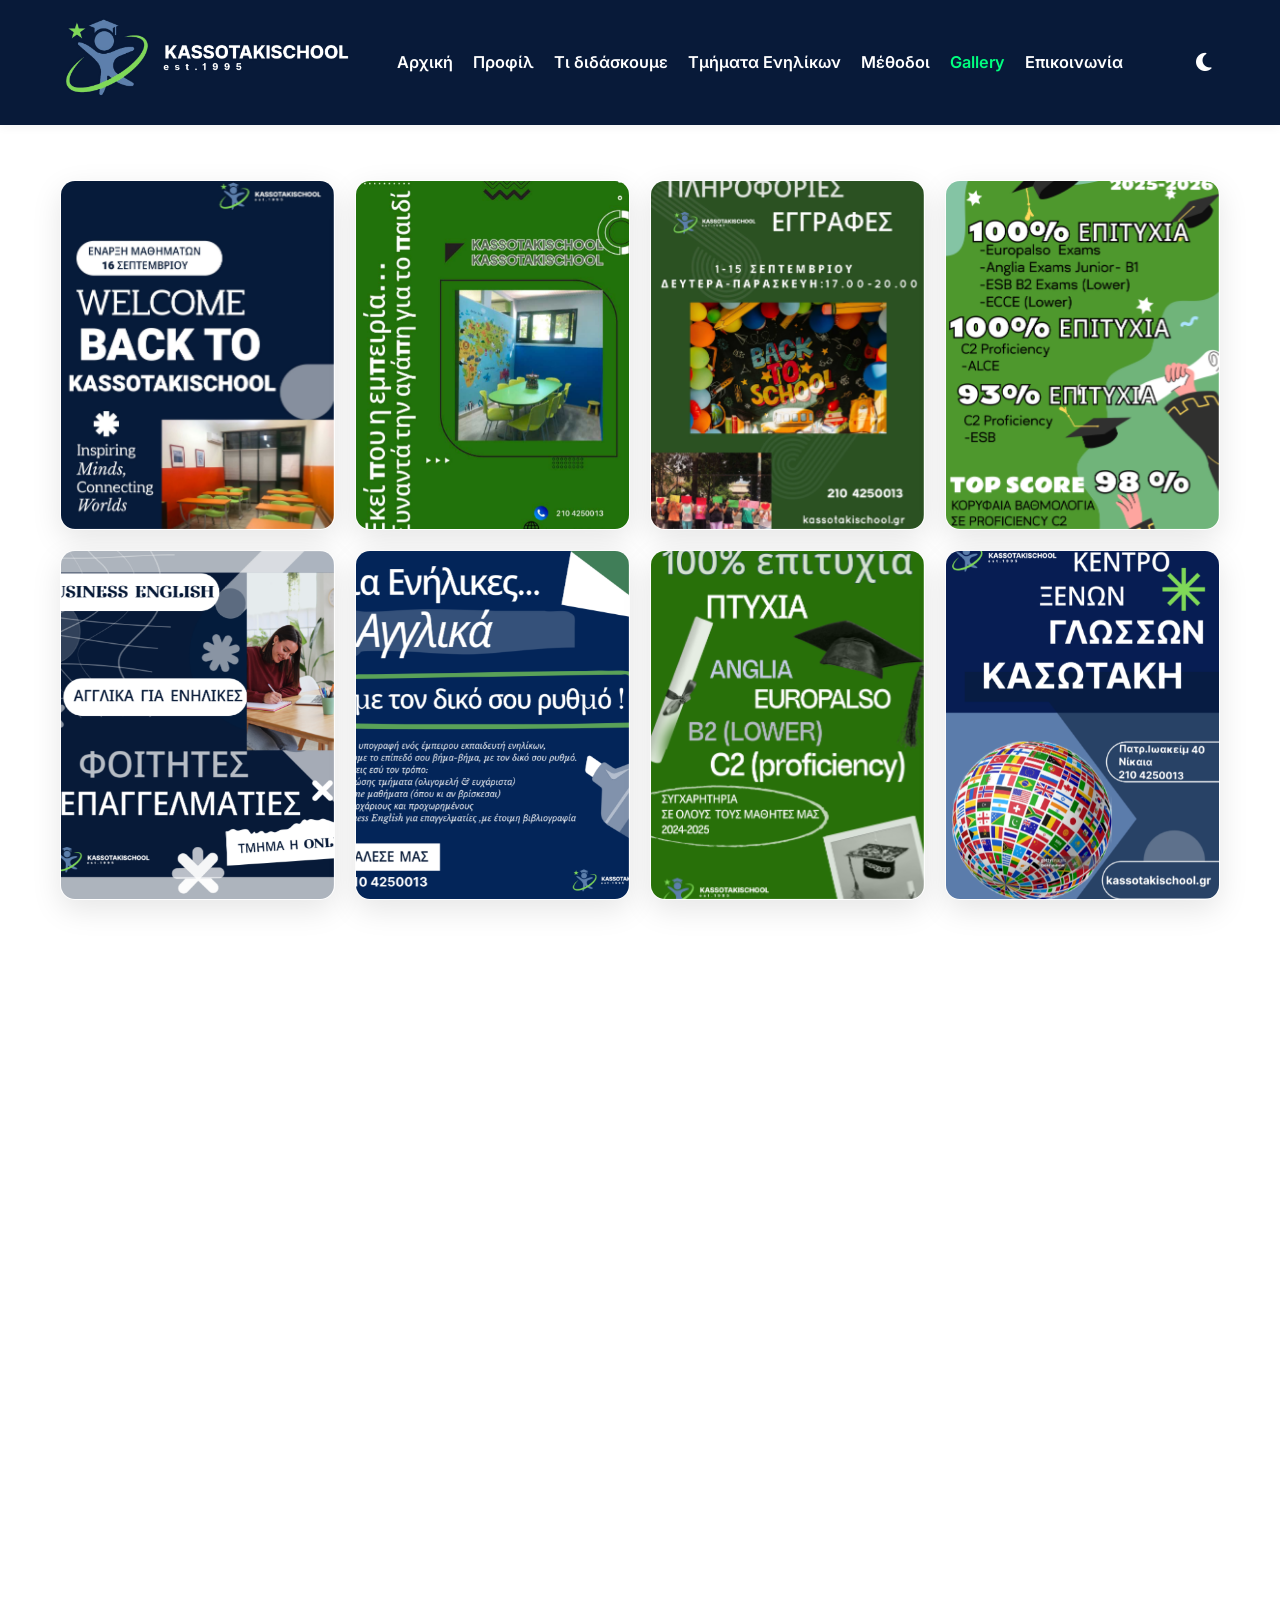
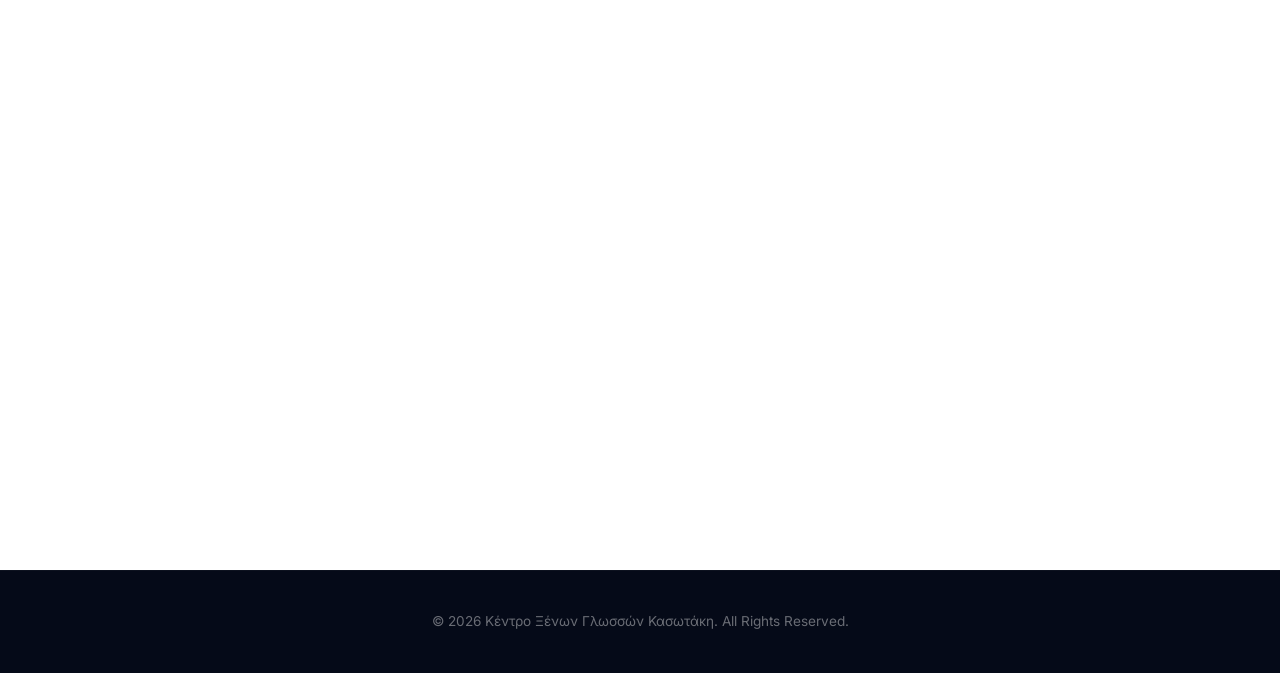
<file: gallery.html>
<!DOCTYPE html>
<html lang="el">
<head>
    <meta charset="UTF-8">
    <meta name="viewport" content="width=device-width, initial-scale=1.0">
    <meta name="description" content="Συλλογή φυλλαδίων και φωτογραφιών από το Κέντρο Ξένων Γλωσσών Κασωτάκη: αίθουρες, πρόγραμμα μαθημάτων και εκπαιδευτικό υλικό.">
    <meta name="color-scheme" content="light dark">
    <meta name="theme-color" media="(prefers-color-scheme: light)" content="#081a39">
    <meta name="theme-color" media="(prefers-color-scheme: dark)" content="#0d1117">
    <title>Gallery | Κέντρο Ξένων Γλωσσών Κασωτάκη</title>

    <!-- Open Graph / Twitter -->
    <meta property="og:type" content="website">
    <meta property="og:site_name" content="Κέντρο Ξένων Γλωσσών Κασωτάκη">
    <meta property="og:title" content="Gallery | Κέντρο Ξένων Γλωσσών Κασωτάκη">
    <meta property="og:description" content="Φυλλάδια, αίθουρες και εκπαιδευτικό υλικό του σχολείου.">
    <meta property="og:url" content="https://kassotakischool.gr/gallery.html">
    <meta property="og:image" content="https://kassotakischool.gr/images/base2.jpg">
    <meta property="og:locale" content="el_GR">
    <meta name="twitter:card" content="summary_large_image">

    <!-- Favicon -->
    <link rel="icon" type="image/png" sizes="48x48" href="images/favicon.png">
    <link rel="apple-touch-icon" href="images/apple-touch-icon.png">

    <!-- Set theme before first paint to avoid a flash of the wrong theme -->
    <script>
        (function () {
            var theme;
            try {
                theme = localStorage.getItem('theme');
            } catch (e) { /* localStorage unavailable */ }
            if (theme !== 'light' && theme !== 'dark') {
                theme = 'light';
            }
            document.documentElement.setAttribute('data-theme', theme);
        })();
    </script>

    <link rel="stylesheet" href="style.css">
    <!-- Google Fonts -->
    <link rel="preconnect" href="https://fonts.googleapis.com">
    <link rel="preconnect" href="https://fonts.gstatic.com" crossorigin>
    <link href="https://fonts.googleapis.com/css2?family=Inter:wght@300;400;500;600;700;800;900&display=swap" rel="stylesheet">
    <!-- Font Awesome for icons -->
    <link rel="stylesheet" href="https://cdnjs.cloudflare.com/ajax/libs/font-awesome/6.4.0/css/all.min.css">
</head>
<body class="gallery-page">

    <a class="skip-link" href="#main-content">Μετάβαση στο περιεχόμενο</a>

    <!-- Sticky Header -->
    <header id="main-header">
        <div class="container header-container">
            <div class="logo">
                <a href="index.html"><img decoding="async" src="images/logo.png" alt="Λογότυπο Κέντρου Ξένων Γλωσσών Κασωτάκη"></a>
            </div>
            <nav class="desktop-nav" aria-label="Κύρια πλοήγηση">
                <ul>
                    <li><a href="index.html#hero">Αρχική</a></li>
                    <li><a href="index.html#about">Προφίλ</a></li>
                    <li><a href="index.html#languages">Τι διδάσκουμε</a></li>
                    <li><a href="index.html#adults">Τμήματα Ενηλίκων</a></li>
                    <li><a href="index.html#methodology">Μέθοδοι</a></li>
                    <li><a href="gallery.html" class="active-nav">Gallery</a></li>
                    <li><a href="index.html#contact">Επικοινωνία</a></li>
                </ul>
            </nav>
            <div class="header-controls">
                <button id="theme-toggle" class="theme-toggle" type="button" aria-label="Εναλλαγή σε σκούρο θέμα">
                    <i class="fa-solid fa-moon" aria-hidden="true"></i>
                </button>
                <button class="mobile-menu-btn" type="button" aria-label="Άνοιγμα μενού" aria-expanded="false" aria-controls="mobile-menu">
                    <i class="fa-solid fa-bars" aria-hidden="true"></i>
                </button>
            </div>
        </div>
    </header>

    <!-- Mobile Menu Overlay -->
    <div class="mobile-menu-overlay" id="mobile-menu" role="dialog" aria-modal="true" aria-label="Μενού πλοήγησης">
        <div class="mobile-menu-content">
            <button class="close-menu" type="button" aria-label="Κλείσιμο μενού">
                <i class="fa-solid fa-xmark" aria-hidden="true"></i>
            </button>
            <nav class="mobile-nav" aria-label="Πλοήγηση κινητού">
                <ul>
                    <li><a href="index.html#hero">Αρχική</a></li>
                    <li><a href="index.html#about">Προφίλ</a></li>
                    <li><a href="index.html#languages">Τι διδάσκουμε</a></li>
                    <li><a href="index.html#adults">Τμήματα Ενηλίκων</a></li>
                    <li><a href="index.html#methodology">Μέθοδοι</a></li>
                    <li><a href="gallery.html">Gallery</a></li>
                    <li><a href="index.html#contact">Επικοινωνία</a></li>
                </ul>
            </nav>
        </div>
    </div>

    <main id="main-content">
        <section id="gallery">
            <div class="container">
                <h1 class="visually-hidden">Συλλογή φυλλαδίων και φωτογραφιών</h1>
                <div class="gallery-grid">
                    <a href="images/gallery/abc1.jpg" target="_blank" rel="noopener" class="gallery-item" data-reveal="up">
                        <img loading="lazy" decoding="async" src="images/gallery/abc1.jpg" alt="Εκπαιδευτικό υλικό και δραστηριότητες">
                    </a>
                    <a href="images/gallery/abc2.jpg" target="_blank" rel="noopener" class="gallery-item" data-reveal="up" data-delay="0.1s">
                        <img loading="lazy" decoding="async" src="images/gallery/abc2.jpg" alt="Μαθησιακές δραστηριότητες του σχολείου">
                    </a>
                    <a href="images/gallery/abc3.jpg" target="_blank" rel="noopener" class="gallery-item" data-reveal="up" data-delay="0.2s">
                        <img loading="lazy" decoding="async" src="images/gallery/abc3.jpg" alt="Σχολικές εκδηλώσεις και δραστηριότητες">
                    </a>
                    <a href="images/gallery/b1.png" target="_blank" rel="noopener" class="gallery-item" data-reveal="up" data-delay="0.3s">
                        <img loading="lazy" decoding="async" src="images/gallery/b1.png" alt="Επιτυχίες και κορυφαίες βαθμολογίες 2025-2026 Europalso, Anglia, ESB, ECCE, ALCE">
                    </a>
                    <a href="images/gallery/b2.png" target="_blank" rel="noopener" class="gallery-item" data-reveal="up" data-delay="0.4s">
                        <img loading="lazy" decoding="async" src="images/gallery/b2.png" alt="Business English και Αγγλικά για Ενήλικες">
                    </a>
                    <a href="images/gallery/b3.png" target="_blank" rel="noopener" class="gallery-item" data-reveal="up" data-delay="0.5s">
                        <img loading="lazy" decoding="async" src="images/gallery/b3.png" alt="Μαθήματα Αγγλικών για Ενήλικες διά ζώσης και online">
                    </a>
                    <a href="images/gallery/b4.png" target="_blank" rel="noopener" class="gallery-item" data-reveal="up">
                        <img loading="lazy" decoding="async" src="images/gallery/b4.png" alt="100% Επιτυχία στα πτυχία Anglia, Europalso, B2 Lower, C2 Proficiency">
                    </a>
                    <a href="images/gallery/b5.png" target="_blank" rel="noopener" class="gallery-item" data-reveal="up" data-delay="0.1s">
                        <img loading="lazy" decoding="async" src="images/gallery/b5.png" alt="Κέντρο Ξένων Γλωσσών Κασωτάκη - Ενημερωτικό φυλλάδιο">
                    </a>
                    <a href="images/gallery/ent_kas_1.jpg" target="_blank" rel="noopener" class="gallery-item" data-reveal="up" data-delay="0.2s">
                        <img loading="lazy" decoding="async" src="images/gallery/ent_kas_1.jpg" alt="Φωτεινή αίθουσα του σχολείου με γραφεία και μεγάλα παράθυρα">
                    </a>
                    <a href="images/gallery/fylladio_04.jpg" target="_blank" rel="noopener" class="gallery-item" data-reveal="up" data-delay="0.3s">
                        <img loading="lazy" decoding="async" src="images/gallery/fylladio_04.jpg" alt="Φυλλάδιο εγγραφών με ημερομηνίες έναρξης μαθημάτων Σεπτεμβρίου">
                    </a>
                    <a href="images/gallery/design.jpg" target="_blank" rel="noopener" class="gallery-item" data-reveal="up" data-delay="0.4s">
                        <img loading="lazy" decoding="async" src="images/gallery/design.jpg" alt="Πρόγραμμα μαθημάτων του σχολείου">
                    </a>
                    <a href="images/gallery/f1.jpg" target="_blank" rel="noopener" class="gallery-item" data-reveal="up" data-delay="0.5s">
                        <img loading="lazy" decoding="async" src="images/gallery/f1.jpg" alt="Διάδρομος του σχολείου με παιδική διακόσμηση και πινακίδα">
                    </a>
                    <a href="images/gallery/f3.jpg" target="_blank" rel="noopener" class="gallery-item" data-reveal="up">
                        <img loading="lazy" decoding="async" src="images/gallery/f3.jpg" alt="Σύγχρονη αίθουσα διδασκαλίας με πίνακα και καρέκλες">
                    </a>
                    <a href="images/gallery/f6.jpg" target="_blank" rel="noopener" class="gallery-item" data-reveal="up" data-delay="0.1s">
                        <img loading="lazy" decoding="async" src="images/gallery/f6.jpg" alt="Αίθουσα σχολείου με γραφεία και φυσικό φωτισμό">
                    </a>
                    <a href="images/gallery/f7.jpg" target="_blank" rel="noopener" class="gallery-item" data-reveal="up" data-delay="0.2s">
                        <img loading="lazy" decoding="async" src="images/gallery/f7.jpg" alt="Το κτίριο του σχολείου με μπλε πόρτες και παράθυρα">
                    </a>
                    <a href="images/gallery/f10.jpg" target="_blank" rel="noopener" class="gallery-item" data-reveal="up" data-delay="0.3s">
                        <img loading="lazy" decoding="async" src="images/gallery/f10.jpg" alt="Αίθουσα με τραπέζια και εκπαιδευτικές αφίσες στους τοίχους">
                    </a>
                    <a href="images/gallery/f11.jpg" target="_blank" rel="noopener" class="gallery-item" data-reveal="up" data-delay="0.4s">
                        <img loading="lazy" decoding="async" src="images/gallery/f11.jpg" alt="Κάρτα με στοιχεία επικοινωνίας του σχολείου">
                    </a>
                </div>
            </div>
        </section>
    </main>

    <footer>
        <div class="container">
            <p>&copy; <span id="footer-year">2026</span> Κέντρο Ξένων Γλωσσών Κασωτάκη. All Rights Reserved.</p>
        </div>
    </footer>

    <script src="script.js"></script>
</body>
</html>
</file>
<file: style.css>
/* ===== Theme: light (default) ===== */
:root {
    color-scheme: light;

    --primary-color: #081a39;
    --primary-light: #122a54;
    --secondary-color: #FFD700;
    --accent-color: #FFA000;
    --bg-color: #F8F9FA;
    --text-dark: #2D3436;
    --text-light: #636E72;
    --white: #FFFFFF;
    --glass: rgba(255, 255, 255, 0.9);
    --shadow: 0 10px 30px rgba(0, 0, 0, 0.1);
    --transition: all 0.3s ease;

    /* Surfaces & sections */
    --surface-bg: #FFFFFF;
    --card-bg: #FFFFFF;
    --card-border: transparent;
    --border-on-dark: rgba(255, 255, 255, 0.1);
    --footer-border: rgba(255, 255, 255, 0.03);
    --footer-text: rgba(255, 255, 255, 0.4);
    --on-dark-muted: rgba(255, 255, 255, 0.7);

    /* Header */
    --header-bg: #081a39;
    --header-bg-scrolled: rgba(8, 26, 57, 0.98);
    --header-border: transparent;
    --header-shadow: 0 2px 10px rgba(0, 0, 0, 0.05);
    --header-shadow-scrolled: 0 5px 20px rgba(0, 0, 0, 0.1);

    /* Headings & accents */
    --heading-color: #081a39;
    --highlight-color: #0096C7;
    --shimmer-color: #00B4D8;

    /* Section backgrounds */
    --hero-overlay: linear-gradient(rgba(255, 255, 255, 0.85), rgba(255, 255, 255, 0.7));
    --languages-bg: #0b294f;
    --languages-overlay: linear-gradient(rgba(255, 255, 255, 0.65), rgba(255, 255, 255, 0.65));
    --about-overlay: linear-gradient(rgba(11, 41, 79, 0.4), rgba(11, 41, 79, 0.4));
    --stats-overlay: linear-gradient(rgba(255, 255, 255, 0.5), rgba(255, 255, 255, 0.5));
    --contact-bg: #081a39;
    --menu-bg: #081a39;
    --gallery-overlay-bg: rgba(8, 26, 57, 0.7);

    /* Assets */
    --logo-filter: brightness(0) invert(1);
    --header-logo-filter: none;
}

/* ===== Theme: dark =====
   Activated via <html data-theme="dark">, set by the inline head script
   (localStorage or prefers-color-scheme) to avoid a flash of wrong theme. */
:root[data-theme="dark"] {
    color-scheme: dark;

    --primary-color: #0d1117;
    --primary-light: #161b22;
    --primary-navy: #1a2332;
    --secondary-color: #FFD700;
    --accent-color: #FFA000;
    --bg-color: #0d1117;
    --text-dark: #e6edf3;
    --text-light: #8b949e;
    --white: #e6edf3;
    --card-bg: #161b22;
    --card-border: #30363d;
    --section-alt: #1c2333;
    --glass: rgba(22, 27, 34, 0.9);
    --shadow: 0 10px 30px rgba(0, 0, 0, 0.5);
    --shadow-light: 0 4px 12px rgba(0, 0, 0, 0.3);
    --cyan: #00d4ff;
    --green: #00FF7F;

    --surface-bg: #0d1117;
    --border-on-dark: #30363d;
    --footer-border: #30363d;
    --footer-text: rgba(230, 237, 243, 0.4);
    --on-dark-muted: #8b949e;

    --header-bg: rgba(13, 17, 23, 0.95);
    --header-bg-scrolled: rgba(13, 17, 23, 0.98);
    --header-border: #30363d;
    --header-shadow: 0 2px 10px rgba(0, 0, 0, 0.3);
    --header-shadow-scrolled: 0 5px 20px rgba(0, 0, 0, 0.5);

    --heading-color: #e6edf3;
    --highlight-color: #00d4ff;
    --shimmer-color: #00f0ff;

    --hero-overlay: linear-gradient(rgba(13, 17, 23, 0.92), rgba(13, 17, 23, 0.78));
    --languages-bg: #1c2333;
    --languages-overlay: linear-gradient(rgba(13, 17, 23, 0.8), rgba(13, 17, 23, 0.8));
    --about-overlay: linear-gradient(rgba(13, 17, 23, 0.88), rgba(13, 17, 23, 0.88));
    --stats-overlay: linear-gradient(rgba(13, 17, 23, 0.75), rgba(13, 17, 23, 0.75));
    --contact-bg: #1a2332;
    --menu-bg: #0d1117;
    --gallery-overlay-bg: rgba(13, 17, 23, 0.8);

    --logo-filter: brightness(0) invert(1);
    --header-logo-filter: brightness(1.1);
}

* {
    margin: 0;
    padding: 0;
    box-sizing: border-box;
}

html {
    scroll-behavior: smooth;
    scroll-padding-top: 90px;
}

body {
    font-family: 'Inter', sans-serif;
    background-color: var(--bg-color);
    color: var(--text-dark);
    line-height: 1.6;
    overflow-x: hidden;
}

h1,
h2,
h3,
.stat-number {
    font-family: 'Inter', sans-serif;
    font-weight: 700;
}

.container {
    max-width: 1200px;
    margin: 0 auto;
    padding: 0 20px;
}

/* Skip link (keyboard users) */
.skip-link {
    position: absolute;
    top: -100%;
    left: 20px;
    z-index: 3000;
    background: var(--secondary-color);
    color: #081a39;
    padding: 12px 20px;
    border-radius: 0 0 8px 8px;
    font-weight: 700;
    text-decoration: none;
    transition: top 0.3s ease;
}

.skip-link:focus {
    top: 0;
}

/* Visually hidden but available to screen readers */
.visually-hidden {
    position: absolute;
    width: 1px;
    height: 1px;
    margin: -1px;
    padding: 0;
    overflow: hidden;
    clip: rect(0 0 0 0);
    white-space: nowrap;
    border: 0;
}

/* Keyboard focus indicator */
a:focus-visible,
button:focus-visible,
.gallery-item:focus-visible {
    outline: 3px solid var(--secondary-color);
    outline-offset: 3px;
    border-radius: 4px;
}

/* Header */
#main-header {
    background: var(--header-bg);
    backdrop-filter: blur(10px);
    height: 125px;
    display: flex;
    align-items: center;
    position: fixed;
    top: 0;
    width: 100%;
    z-index: 1000;
    box-shadow: var(--header-shadow);
    border-bottom: 1px solid var(--header-border);
    transition: all 0.4s cubic-bezier(0.4, 0, 0.2, 1);
}

#main-header.scrolled {
    height: 90px;
    background: var(--header-bg-scrolled);
    box-shadow: var(--header-shadow-scrolled);
}

.header-container {
    display: flex;
    justify-content: space-between;
    align-items: center;
    width: 100%;
}

.logo img {
    height: 85px;
    transition: all 0.4s cubic-bezier(0.4, 0, 0.2, 1);
    filter: var(--header-logo-filter);
}

#main-header.scrolled .logo img {
    height: 65px;
}

.desktop-nav ul {
    display: flex;
    list-style: none;
    gap: 20px;
}

.desktop-nav a {
    text-decoration: none;
    color: var(--white);
    font-weight: 600;
    font-size: 1.02rem;
    white-space: nowrap;
    transition: var(--transition);
}

.desktop-nav a:hover,
.active-nav {
    color: #00FF7F !important;
}

.header-controls {
    display: flex;
    align-items: center;
    gap: 10px;
    margin-left: 25px;
}

.theme-toggle {
    background: none;
    border: none;
    cursor: pointer;
    color: var(--white);
    font-size: 1.3rem;
    padding: 8px;
    border-radius: 50%;
    display: inline-flex;
    align-items: center;
    justify-content: center;
    transition: var(--transition);
}

.theme-toggle:hover {
    color: var(--secondary-color);
    transform: rotate(15deg) scale(1.1);
}

.mobile-menu-btn {
    display: none;
    background: none;
    border: none;
    font-size: 1.5rem;
    cursor: pointer;
    color: var(--white);
    padding: 8px;
}

/* Hero Section */
#hero {
    min-height: 100vh;
    display: flex;
    align-items: center;
    padding-top: 140px;
    position: relative;
    background: var(--hero-overlay), url('images/bg3.jpg') no-repeat center center/cover;
    overflow: hidden;
}

.hero-content {
    display: grid;
    grid-template-columns: 1fr 1.1fr;
    gap: 60px;
    align-items: center;
}

.hero-text h1 {
    font-size: 4rem;
    font-weight: 800;
    line-height: 1.1;
    margin-bottom: 20px;
    color: var(--heading-color);
    cursor: default;
    transition: color 0.8s ease;
    animation: float 6s ease-in-out infinite;
    position: relative;
}

@keyframes float {
    0%, 100% { transform: translateY(0); }
    50% { transform: translateY(-12px); }
}

.hero-text .highlight {
    color: var(--highlight-color);
    position: relative;
    display: inline-block;
    transition: all 0.8s ease;
    text-shadow: 0 0 15px rgba(0, 150, 199, 0.1);
}

/* Subtle Shimmer Overlay */
.hero-text .highlight::before {
    content: attr(data-text);
    position: absolute;
    top: 0;
    left: 0;
    width: 100%;
    height: 100%;
    color: var(--shimmer-color);
    clip-path: polygon(-20% 0, 0% 0, -10% 100%, -30% 100%);
    animation: elegant-shimmer 6s infinite;
    filter: blur(1px);
    opacity: 0.8;
}

@keyframes elegant-shimmer {
    0% {
        clip-path: polygon(-70% 0, -20% 0, 10% 100%, -40% 100%);
    }

    35% {
        clip-path: polygon(120% 0, 170% 0, 200% 100%, 150% 100%);
    }

    100% {
        clip-path: polygon(120% 0, 170% 0, 200% 100%, 150% 100%);
    }
}


.hero-text p {
    font-size: 1.2rem;
    color: var(--primary-color);
    margin-bottom: 30px;
    max-width: 500px;
}

.hero-btns {
    display: flex;
    gap: 15px;
}

.btn {
    padding: 15px 30px;
    border-radius: 50px;
    text-decoration: none;
    font-weight: 600;
    transition: var(--transition);
    display: inline-block;
}

.btn-primary {
    background-color: var(--primary-color);
    color: var(--white);
}

.btn-primary:hover {
    background-color: var(--primary-light);
    transform: translateY(-3px);
}

.btn-secondary {
    background: rgba(8, 26, 57, 0.05);
    color: var(--primary-color);
    border: 1px solid rgba(8, 26, 57, 0.1);
}

.btn-secondary:hover {
    background-color: var(--primary-color);
    color: var(--white);
    transform: translateY(-3px);
    box-shadow: 0 10px 20px rgba(8, 26, 57, 0.15);
}

.hero-image {
    display: grid;
    place-items: center;
    position: relative;
}

.hero-image img {
    grid-area: 1 / 1;
    width: 100%;
    max-height: 80vh;
    object-fit: contain;
    border-radius: 30px;
    box-shadow: var(--shadow);
    opacity: 0;
    pointer-events: none;
    z-index: 1;
    transition: opacity 2s ease-in-out, transform 0.6s cubic-bezier(0.23, 1, 0.32, 1);
    will-change: transform, opacity;
}

.hero-image img.active {
    opacity: 1;
    pointer-events: auto;
    z-index: 2;
}

.hero-image img:hover {
    transform: translateY(-15px) scale(1.02);
    box-shadow: 0 30px 60px rgba(0, 0, 0, 0.12);
}

/* Sections Common */
section {
    padding: 140px 0;
}

.section-title {
    text-align: center;
    margin-bottom: 70px;
}

.section-title span {
    color: var(--accent-color);
    text-transform: uppercase;
    font-weight: 700;
    letter-spacing: 2px;
    font-size: 0.9rem;
}

.section-title h2 {
    font-size: 2.5rem;
    color: var(--heading-color);
}

/* About Section ("Ποιοι είμαστε") */
#about {
    position: relative;
    overflow: hidden;
    background: var(--languages-bg);
    padding: 160px 0;
}

#about::before {
    content: "";
    position: absolute;
    top: 0;
    left: 0;
    width: 100%;
    height: 100%;
    background: var(--about-overlay), url('images/bg2.jpg') no-repeat center center / auto 100%;
    transform: scaleX(-1);
    z-index: 0;
}

#about .container {
    position: relative;
    z-index: 1;
}

#about .section-title {
    margin-bottom: 60px;
}

#about .section-title h2 {
    color: var(--white);
}

.about-wrapper {
    max-width: 760px;
    margin: 0 auto;
}

.about-grid {
    display: grid;
    grid-template-columns: repeat(2, 1fr);
    gap: 40px;
    margin-bottom: 35px;
}

.about-col {
    display: flex;
    flex-direction: column;
}

.about-col h3 {
    color: var(--white);
    font-size: 1.45rem;
    margin-bottom: 15px;
    font-weight: 700;
}

.about-col p {
    color: rgba(255, 255, 255, 0.9);
    font-size: 1.05rem;
    line-height: 1.85;
    margin-bottom: 18px;
}

.about-tags {
    display: flex;
    flex-wrap: wrap;
    gap: 8px;
    margin-top: auto;
    padding-top: 10px;
}

.about-tags span {
    background: rgba(255, 255, 255, 0.12);
    color: var(--white);
    font-size: 0.85rem;
    font-weight: 600;
    padding: 6px 14px;
    border-radius: 20px;
    transition: background 0.3s ease, color 0.3s ease, transform 0.2s ease;
}

.about-tags span:hover {
    background: var(--secondary-color);
    color: #081a39;
    transform: translateY(-2px);
}

.about-mission {
    text-align: left;
    max-width: 100%;
    margin: 0;
    padding-top: 10px;
}

.about-mission p {
    color: rgba(255, 255, 255, 0.9);
    font-size: 1.05rem;
    line-height: 1.85;
    margin: 0;
}

.about-mission strong {
    color: var(--secondary-color);
    font-weight: 700;
}

/* Languages Grid */
#languages {
    position: relative;
    overflow: hidden;
    background: var(--languages-overlay), url('images/bg3.jpg') no-repeat center center / cover;
    padding: 160px 0;
}

#languages .section-title {
    margin-bottom: 80px;
    padding-top: 50px;
}

#languages .section-title span {
    color: var(--accent-color);
    font-weight: 700;
}

#languages .section-title h2 {
    color: var(--heading-color);
}

#languages .container {
    position: relative;
    z-index: 1;
}

.language-grid {
    display: grid;
    grid-template-columns: repeat(auto-fit, minmax(300px, 1fr));
    gap: 30px;
    padding: 20px 0;
}

.lang-card {
    padding: 25px 15px;
    transition: transform 0.4s cubic-bezier(0.23, 1, 0.32, 1);
    text-align: center;
    position: relative;
    display: flex;
    flex-direction: column;
    justify-content: center;
    align-items: center;
}

.lang-card:hover {
    transform: translateY(-8px);
}

.lang-flag {
    margin-bottom: 20px;
    display: inline-block;
    transition: transform 0.4s ease;
}

.lang-flag img {
    height: 60px;
    border-radius: 6px;
    border: none;
    box-shadow: none;
    transition: transform 0.4s ease;
}

.lang-card:hover .lang-flag {
    transform: scale(1.1);
}

.lang-card h3 {
    font-size: 1.5rem;
    margin-bottom: 12px;
    color: var(--heading-color);
    font-weight: 700;
}

.lang-card p {
    color: var(--text-dark);
    font-size: 1rem;
    line-height: 1.6;
    font-weight: 500;
}
/* Adults Section ("Τμήματα Ενηλίκων") */
#adults {
    position: relative;
    overflow: hidden;
    background: var(--languages-bg);
    padding: 160px 0;
}

#adults::before {
    content: "";
    position: absolute;
    top: 0;
    left: 0;
    width: 100%;
    height: 100%;
    background: var(--about-overlay), url('images/bg2.jpg') no-repeat center center / auto 100%;
    z-index: 0;
}

#adults .container {
    position: relative;
    z-index: 1;
}

#adults h2 {
    color: var(--white);
    margin-bottom: 30px;
}

#adults .method-text p,
#adults .method-text strong {
    color: rgba(255, 255, 255, 0.92);
}

#adults .method-text ul li {
    color: rgba(255, 255, 255, 0.92);
}

#adults .check-list i {
    color: var(--secondary-color);
}

#adults .method-image img {
    border-radius: 20px;
}

/* Methodology & Programs Section */
#methodology,
#programs,
.methodology-section {
    background-color: var(--surface-bg);
}

.method-container {
    display: grid;
    grid-template-columns: 1fr 1fr;
    gap: 60px;
    align-items: center;
}

.method-image {
    padding-top: 20px;
}

.method-image img {
    width: 100%;
    border-radius: 20px;
}

.check-list {
    list-style: none;
    margin-top: 25px;
}

.check-list li {
    margin-bottom: 15px;
    display: flex;
    align-items: flex-start;
    gap: 10px;
    font-weight: 500;
}

.check-list i {
    color: var(--accent-color);
    font-size: 1.2rem;
}

/* Teachers & Advantages */
.teachers-container,
.advantages-container {
    display: grid;
    grid-template-columns: 1fr 1fr;
    gap: 60px;
    align-items: center;
    margin-top: 160px;
    scroll-margin-top: 90px;
}

.teachers-image img,
.advantages-image img {
    width: 100%;
    border-radius: 20px;
}

.teachers-block h3,
.advantages-block h3 {
    font-size: 1.5rem;
    color: var(--heading-color);
    margin-bottom: 15px;
}

.teachers-block p,
.advantages-block p {
    font-size: 1.05rem;
    line-height: 1.8;
}

.advantages-block .check-list {
    margin-top: 20px;
}

/* Excellence */
#excellence {
    position: relative;
    overflow: hidden;
    background: var(--stats-overlay), url('images/bg3.jpg') no-repeat center center/cover;
    background-attachment: fixed;
    color: var(--heading-color);
    padding: 140px 0;
}

.stats-grid {
    display: grid;
    grid-template-columns: repeat(2, 1fr);
    max-width: 650px;
    margin: 0 auto;
    gap: 40px;
    text-align: center;
}

.stat-item {
    padding: 30px;
}

.stat-number {
    display: block;
    font-size: 3.5rem;
    color: var(--heading-color);
    margin-bottom: 5px;
}

.stat-label {
    color: var(--text-dark);
    font-weight: 600;
    text-transform: uppercase;
    letter-spacing: 1px;
}

/* Gallery */
#gallery {
    background-color: var(--surface-bg);
}

.gallery-page #gallery {
    padding-top: 160px;
}

.gallery-grid {
    display: grid;
    grid-template-columns: repeat(auto-fill, minmax(250px, 1fr));
    gap: 20px;
    padding: 20px 0;
}

.gallery-item {
    position: relative;
    overflow: hidden;
    border-radius: 15px;
    box-shadow: var(--shadow);
    height: 350px;
    border: 1px solid var(--card-border);
}

.gallery-item img {
    width: 100%;
    height: 100%;
    object-fit: cover;
    transition: transform 0.5s ease;
    will-change: transform;
}

.gallery-item:hover img {
    transform: scale(1.1);
}

.gallery-item::after {
    content: 'View';
    position: absolute;
    top: 0;
    left: 0;
    width: 100%;
    height: 100%;
    background: var(--gallery-overlay-bg);
    color: var(--white);
    display: flex;
    align-items: center;
    justify-content: center;
    font-weight: 700;
    opacity: 0;
    transition: opacity 0.3s ease;
}

.gallery-item:hover::after {
    opacity: 1;
}

/* Contact */
#contact {
    background-color: var(--contact-bg);
    color: var(--white);
}

.contact-container {
    display: grid;
    grid-template-columns: 1fr 1fr;
    gap: 60px;
}

.contact-info h2 {
    color: var(--white);
    font-size: 2.5rem;
    margin-bottom: 20px;
}

.info-item {
    display: flex;
    align-items: center;
    gap: 15px;
    margin-bottom: 20px;
    font-size: 1.1rem;
}

.info-item i {
    color: var(--secondary-color);
}

.social-links {
    margin-top: 30px;
    display: flex;
    gap: 20px;
}

.social-links a {
    color: var(--white);
    font-size: 1.5rem;
    transition: var(--transition);
}

.social-links a:hover {
    color: var(--secondary-color);
    transform: scale(1.2);
}

.member-logo {
    margin-top: 40px;
    padding-top: 20px;
    border-top: 1px solid var(--border-on-dark);
}

.member-logo p {
    font-size: 0.8rem;
    font-weight: 700;
    margin-bottom: 10px;
}

.member-logo img {
    width: 100px;
    filter: var(--logo-filter);
}

.contact-map {
    border-radius: 20px;
    overflow: hidden;
    min-height: 400px;
}

/* Mobile Menu */
.mobile-menu-overlay {
    position: fixed;
    top: 0;
    left: 0;
    width: 100%;
    height: 100%;
    background: var(--menu-bg);
    z-index: 2000;
    display: flex;
    align-items: center;
    justify-content: center;
    opacity: 0;
    visibility: hidden;
    transition: all 0.4s cubic-bezier(0.77, 0, 0.175, 1);
}

.mobile-menu-overlay.active {
    opacity: 1;
    visibility: visible;
}

.mobile-menu-content {
    text-align: center;
}

.close-menu {
    position: absolute;
    top: 40px;
    right: 40px;
    background: none;
    border: none;
    color: var(--white);
    font-size: 2rem;
    cursor: pointer;
    transition: var(--transition);
}

.close-menu:hover {
    color: var(--secondary-color);
    transform: rotate(90deg);
}

.mobile-nav ul {
    list-style: none;
}

.mobile-nav li {
    margin-bottom: 30px;
    transform: translateY(20px);
    opacity: 0;
    transition: all 0.4s ease;
}

.mobile-menu-overlay.active .mobile-nav li {
    transform: translateY(0);
    opacity: 1;
}

.mobile-nav a {
    color: var(--white);
    text-decoration: none;
    font-size: 2rem;
    font-weight: 700;
    font-family: 'Inter', sans-serif;
    transition: var(--transition);
}

.mobile-nav a:hover {
    color: var(--secondary-color);
}

/* Footer */
footer {
    padding: 40px 0;
    background-color: #050a18;
    color: var(--footer-text);
    text-align: center;
    font-size: 0.85rem;
    border-top: 1px solid var(--footer-border);
}

/* Animations */
[data-reveal] {
    opacity: 0;
    transition: all 1s cubic-bezier(0.22, 1, 0.36, 1);
    will-change: transform, opacity;
}

[data-reveal="up"] {
    transform: translateY(30px);
}

[data-reveal="left"] {
    transform: translateX(-30px);
}

[data-reveal="right"] {
    transform: translateX(30px);
}

.revealed {
    opacity: 1;
    transform: translate(0, 0) !important;
}

/* ===== Dark theme component adjustments =====
   Structural styling that only applies in dark mode (surfaces, borders,
   inverted buttons, scrollbar). Color-only differences are handled by the
   variable overrides above. */
[data-theme="dark"] .hero-text .highlight {
    text-shadow: 0 0 20px rgba(0, 212, 255, 0.3);
}

[data-theme="dark"] .hero-text p {
    color: var(--text-light);
}

[data-theme="dark"] .btn-primary {
    background-color: var(--secondary-color);
    color: #0d1117;
}

[data-theme="dark"] .btn-primary:hover {
    background-color: #ffe333;
    box-shadow: 0 10px 30px rgba(255, 215, 0, 0.3);
}

[data-theme="dark"] .btn-secondary {
    background: rgba(255, 255, 255, 0.05);
    color: var(--text-dark);
    border: 1px solid var(--card-border);
}

[data-theme="dark"] .btn-secondary:hover {
    background-color: var(--card-bg);
    color: var(--secondary-color);
    border-color: var(--secondary-color);
    box-shadow: 0 10px 20px rgba(0, 0, 0, 0.3);
}

[data-theme="dark"] .hero-image img {
    border: 1px solid var(--card-border);
    box-shadow: 0 20px 60px rgba(0, 0, 0, 0.5);
}

[data-theme="dark"] .hero-image img:hover {
    box-shadow: 0 30px 80px rgba(0, 0, 0, 0.6);
}


[data-theme="dark"] .lang-card h3 {
    color: var(--white);
}

[data-theme="dark"] .lang-card p {
    color: rgba(230, 237, 243, 0.85);
}

[data-theme="dark"] .method-text p,
[data-theme="dark"] .teachers-content p,
[data-theme="dark"] .advantages-content p {
    color: var(--text-light);
}

[data-theme="dark"] .method-image img,
[data-theme="dark"] .teachers-image img,
[data-theme="dark"] .advantages-image img {
    box-shadow: var(--shadow);
    border: 1px solid var(--card-border);
}

[data-theme="dark"] .stat-label {
    color: var(--text-light);
}

[data-theme="dark"] .gallery-item::after {
    color: var(--secondary-color);
}

[data-theme="dark"] .contact-info p {
    color: var(--text-light);
}

[data-theme="dark"] .member-logo p {
    color: var(--text-light);
}

[data-theme="dark"] .contact-map {
    border: 1px solid var(--card-border);
    box-shadow: var(--shadow);
}

[data-theme="dark"] ::-webkit-scrollbar {
    width: 10px;
}

[data-theme="dark"] ::-webkit-scrollbar-track {
    background: var(--bg-color);
}

[data-theme="dark"] ::-webkit-scrollbar-thumb {
    background: var(--card-border);
    border-radius: 5px;
}

[data-theme="dark"] ::-webkit-scrollbar-thumb:hover {
    background: var(--text-light);
}

/* Responsive */
@media (max-width: 1200px) and (min-width: 993px) {
    .desktop-nav ul {
        gap: 14px;
    }

    .desktop-nav a {
        font-size: 0.94rem;
    }

    .header-controls {
        margin-left: 15px;
    }
}

@media (max-width: 992px) {

    .hero-content {
        grid-template-columns: 1fr;
        text-align: center;
        gap: 15px;
    }

    .method-container,
    .teachers-container,
    .advantages-container,
    .contact-container {
        grid-template-columns: 1fr;
        text-align: center;
        gap: 40px;
    }

    .hero-text h1 {
        font-size: 2.5rem;
        margin-top: 0;
    }

    .hero-text p {
        margin: 0 auto 30px;
    }

    .hero-btns {
        justify-content: center;
    }

    .hero-image {
        order: -1;
        max-width: 500px;
        margin: 0 auto;
    }

    .desktop-nav {
        display: none;
    }

    .header-controls {
        margin-left: auto;
    }

    .mobile-menu-btn {
        display: block;
    }

    .about-grid {
        grid-template-columns: 1fr;
        gap: 25px;
    }
}

@media (max-width: 768px) {
    html {
        scroll-padding-top: 70px;
    }

    .gallery-page #gallery {
        padding-top: 110px;
    }

    #hero {
        padding-top: 100px;
        padding-bottom: 40px;
    }

    #main-header {
        height: 90px;
    }

    #main-header.scrolled {
        height: 70px;
    }

    .logo img {
        height: 60px;
    }

    #main-header.scrolled .logo img {
        height: 45px;
    }

    section {
        padding: 90px 0;
    }

    .hero-text h1 {
        font-size: 2rem;
    }

    .hero-text p {
        font-size: 0.95rem;
        line-height: 1.4;
    }

    .hero-btns {
        flex-direction: column;
        width: 100%;
        max-width: 250px;
        margin: 0 auto;
        gap: 10px;
    }

    .btn {
        width: 100%;
        text-align: center;
        padding: 10px 15px;
        font-size: 0.85rem;
    }

    .btn-secondary {
        display: none;
    }

    .hero-image {
        margin-top: -120px;
    }

    .stats-grid {
        grid-template-columns: 1fr;
    }

    /* background-attachment: fixed is janky/disabled on iOS Safari */
    #excellence {
        background-attachment: scroll;
    }

    .contact-container {
        gap: 35px;
        text-align: left;
        /* Keep text left aligned for better info reading */
    }

    .contact-map {
        min-height: 250px;
    }

    .contact-info h2 {
        font-size: 2rem;
    }

    .teachers-container,
    .advantages-container {
        margin-top: 100px;
        scroll-margin-top: 70px;
    }

    .teachers-block h3,
    .advantages-block h3 {
        font-size: 1.3rem;
    }

    .about-mission p {
        font-size: 0.98rem;
        line-height: 1.7;
    }
}

@media (max-width: 480px) {
    .language-grid {
        grid-template-columns: repeat(2, 1fr);
        gap: 15px;
    }

    .hero-text h1 {
        font-size: 1.7rem;
    }

    .hero-text p {
        font-size: 0.9rem;
    }

    .section-title h2 {
        font-size: 2rem;
    }

    .lang-card {
        padding: 25px 15px;
        border-radius: 16px;
    }

    .lang-card h3 {
        font-size: 1.2rem;
    }

    .lang-card p {
        font-size: 0.9rem;
    }

    .lang-flag {
        margin-bottom: 10px;
    }

    .lang-flag img {
        height: 40px;
    }
}

/* Respect users who prefer reduced motion */
@media (prefers-reduced-motion: reduce) {
    html {
        scroll-behavior: auto;
    }

    *,
    *::before,
    *::after {
        animation-duration: 0.01ms !important;
        animation-iteration-count: 1 !important;
        transition-duration: 0.01ms !important;
    }
}
</file>
